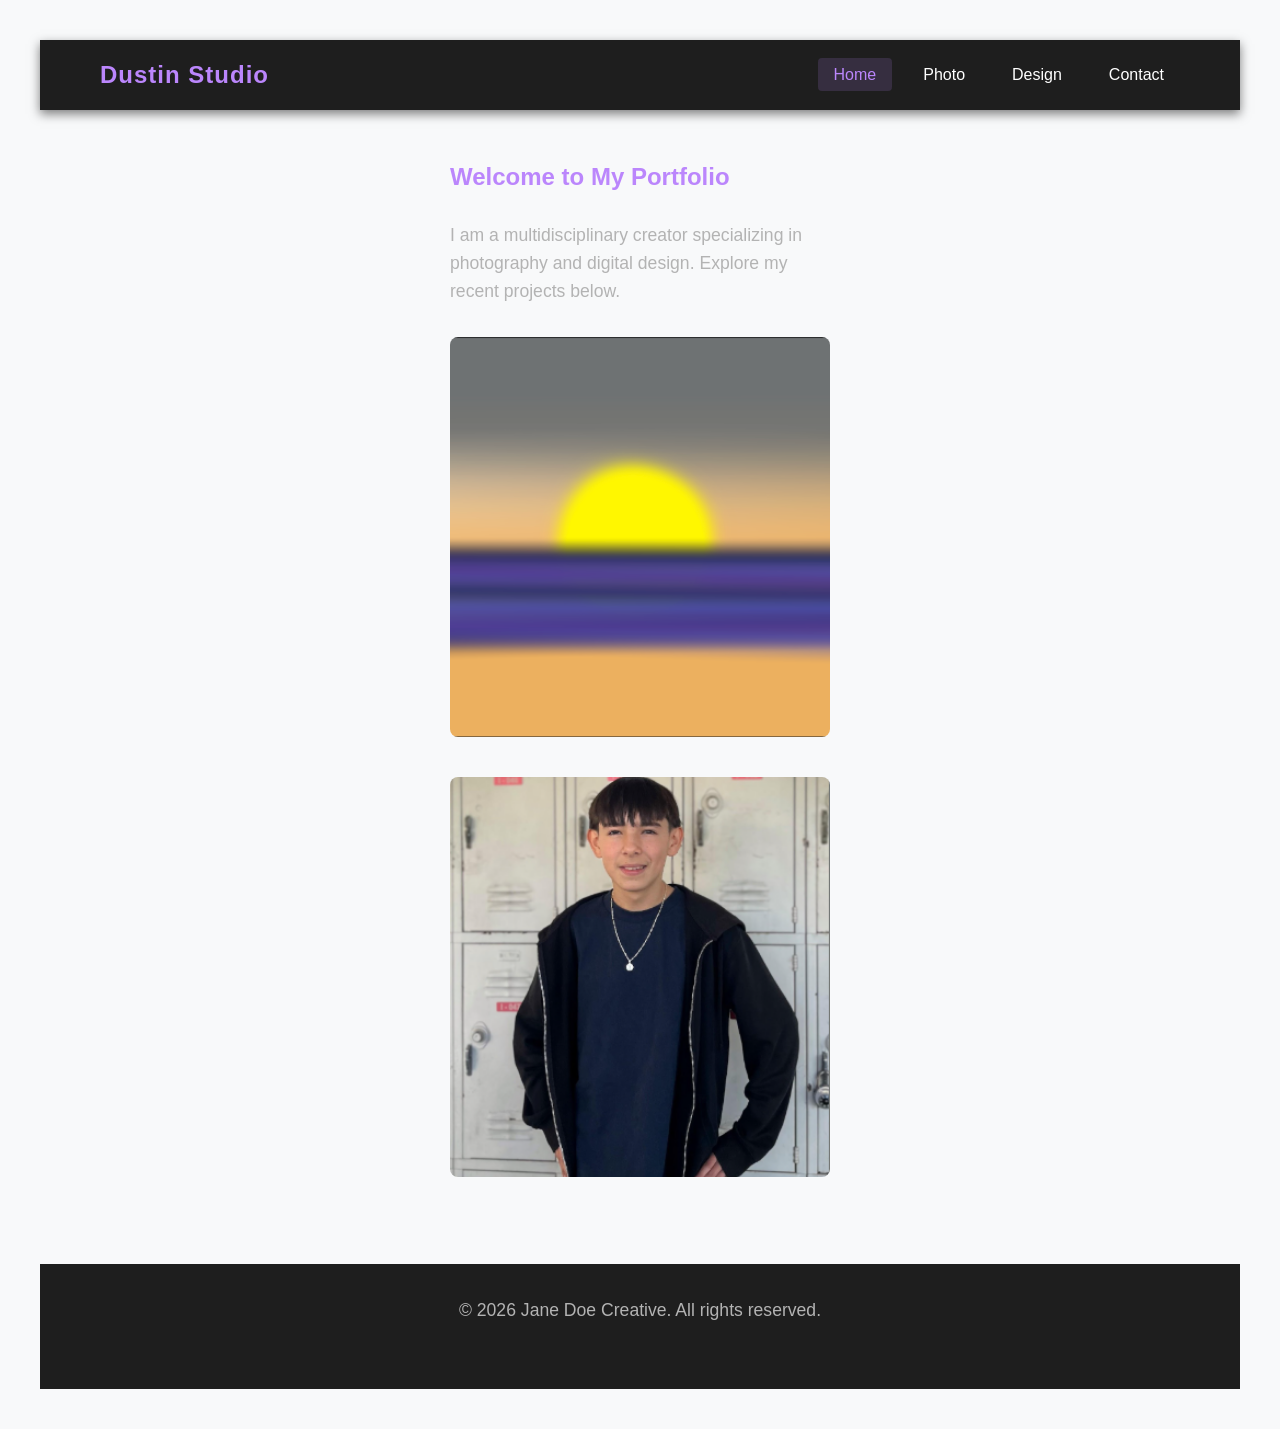
<file: index.html>
<!DOCTYPE html>
<html lang="en">
<head>
    <meta charset="UTF-8">
    <meta name="viewport" content="width=device-width, initial-scale=1.0">
    <title>Home - My Creative Portfolio</title>
    <link rel="stylesheet" href="style.css"> 
</head>
<body>
    <header>
        <div class="logo">Dustin Studio</div>
        <nav>
            <ul>
                <li><a href="index.html" class="active">Home</a></li>
                <li><a href="photo.html">Photo</a></li>
                <li><a href="design.html">Design</a></li>
                <li><a href="contact.html">Contact</a></li>
            </ul>
        </nav>
    </header>

    <main>
        <section id="home">
            <h1>Welcome to My Portfolio</h1>
            <p>I am a multidisciplinary creator specializing in photography and digital design. Explore my recent projects below.</p>
            <img src="IMG1.png" alt="Hero Image" class="hero-img"width="500" height="1000">
            <img src="nathan.png" alt="Hero Image" class="hero-img"width="500" height="1000">
        </section>
    </main>

    <footer>
        <p>&copy; 2026 Jane Doe Creative. All rights reserved.</p>
    </footer>
</body>
</html>
</file>
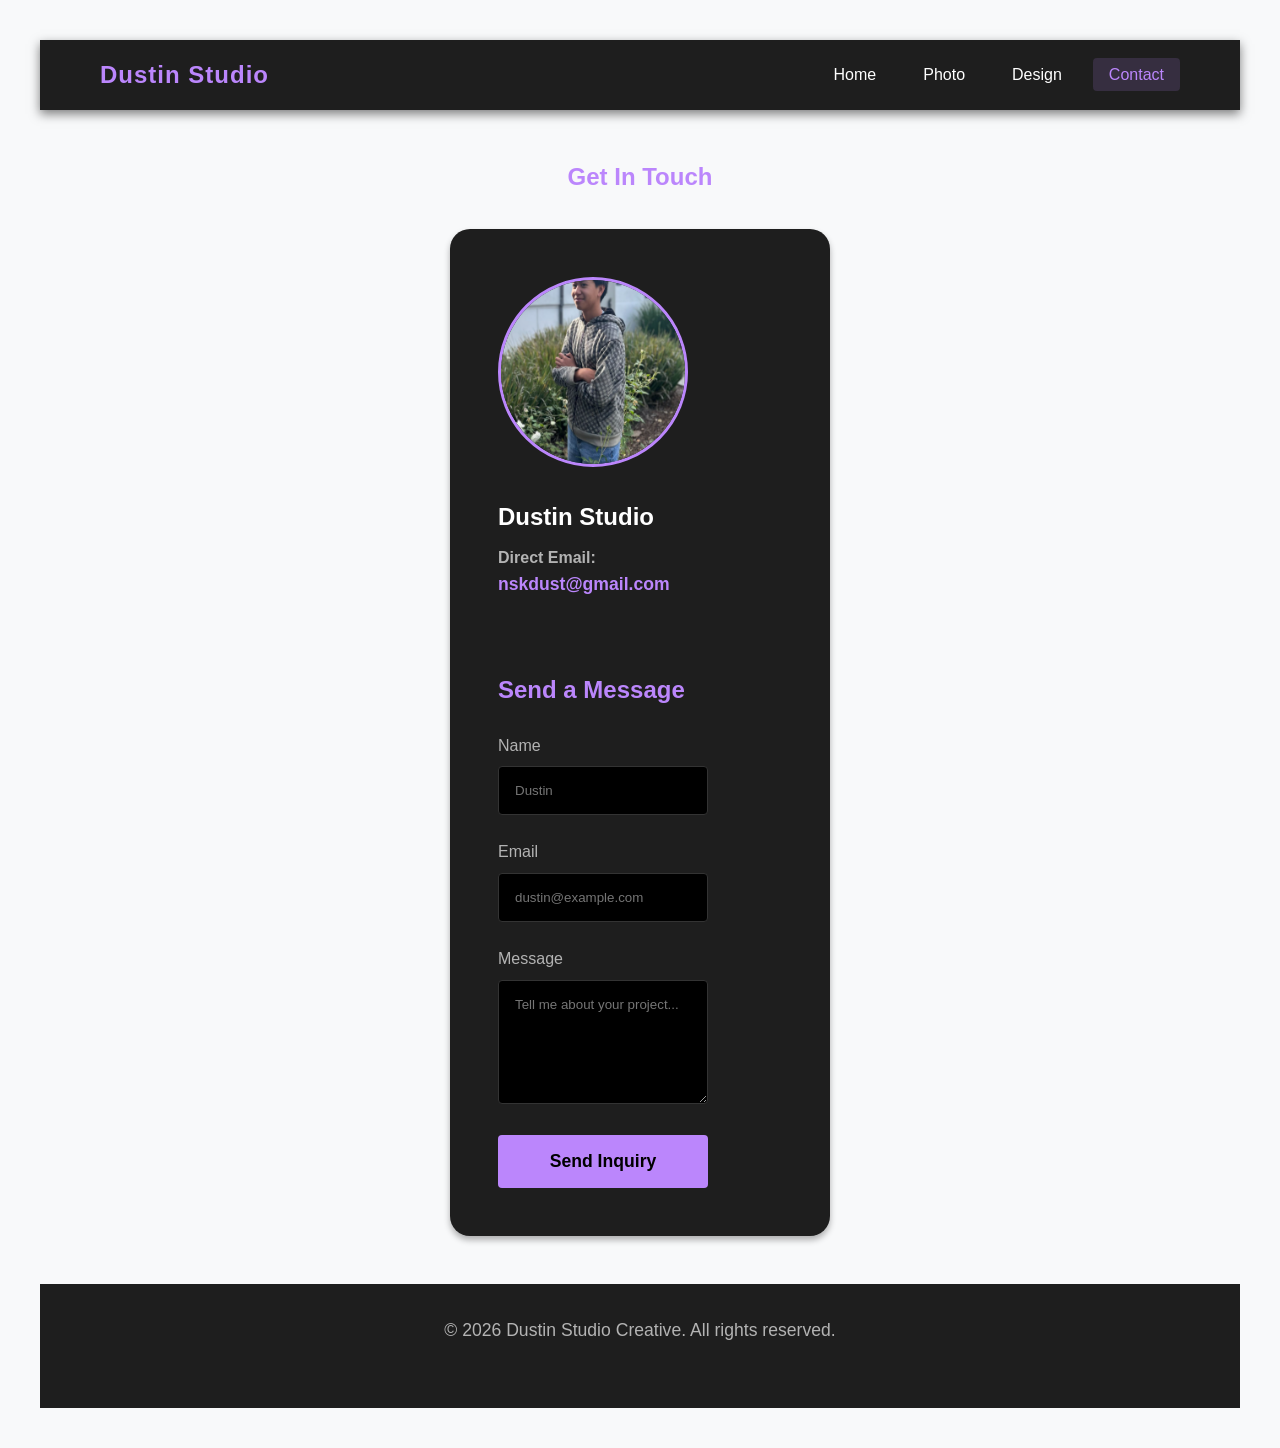
<file: contact.html>
<!DOCTYPE html>
<html lang="en">
<head>
    <meta charset="UTF-8">
    <meta name="viewport" content="width=device-width, initial-scale=1.0">
    <title>Contact - My Creative Portfolio</title>
    <link rel="stylesheet" href="style.css">
    
    <style>
        .contact-wrapper {
            display: flex;
            flex-wrap: wrap;
            gap: 3rem;
            max-width: 3000px;
            margin: 0 auto;
            background-color: var(--surface-color);
            padding: 3rem;
            border-radius: 20px;
            box-shadow: 0 4px 6px rgba(0,0,0,0.3);
        }

        /* Left Side: Profile Info */
        .contact-info {
            flex: 1;
            min-width: 400px;
        }

        .contact-info img {
            width: 190px;
            height: 190px;
            border-radius: 50%; /* Makes the image perfectly round */
            object-fit: cover;
            margin-bottom: 1.5rem;
            border: 3px solid var(--primary-color); /* Adds a nice purple border */
        }

        .contact-info h3 {
            color: var(--text-main);
            margin-bottom: 0.5rem;
            font-size: 1.5rem;
        }

        .contact-info p {
            margin-bottom: 1.5rem;
            font-size: 1rem;
        }

        .email-link {
            color: var(--primary-color);
            text-decoration: none;
            font-weight: bold;
            font-size: 1.1rem;
            transition: color 0.3s ease;
        }

        .email-link:hover {
            color: #9965f4;
            text-decoration: underline;
        }

        /* Right Side: The Form */
        .contact-form-section {
            flex: 2;
            min-width: 300px;
        }
        
        .contact-form-section h2 {
            margin-top: 0;
        }
    </style>
</head>
<body>
    <header>
        <div class="logo">Dustin Studio</div>
        <nav>
            <ul>
                <li><a href="index.html">Home</a></li>
                <li><a href="photo.html">Photo</a></li>
                <li><a href="design.html">Design</a></li>
                <li><a href="contact.html" class="active">Contact</a></li>
            </ul>
        </nav>
    </header>

    <main>
        <section id="contact">
            <h1 style="text-align: center; margin-bottom: 2rem;">Get In Touch</h1>
            
            <div class="contact-wrapper">
                <div class="contact-info">
                    <img src="dustin.png" alt="Profile Picture of Dustin">
                    
                    <h3>Dustin Studio</h3>
                    
                    <p><strong>Direct Email:</strong><br>
                    <a href="nskdust@gmail.com" class="email-link">nskdust@gmail.com</a></p>
                </div>

                <div class="contact-form-section">
                    <h2>Send a Message</h2>
                    
                    <div class="form-group">
                        <label for="name">Name</label>
                        <input type="text" id="name" placeholder="Dustin">
                    </div>
                    <div class="form-group">
                        <label for="email">Email</label>
                        <input type="email" id="email" placeholder="dustin@example.com">
                    </div>
                    <div class="form-group">
                        <label for="message">Message</label>
                        <textarea id="message" rows="6" placeholder="Tell me about your project..."></textarea>
                    </div>
                    <button class="btn">Send Inquiry</button>
                </div>
            </div>
        </section>
    </main>

    <footer>
        <p>&copy; 2026 Dustin Studio Creative. All rights reserved.</p>
    </footer>
</body>
</html>
</file>
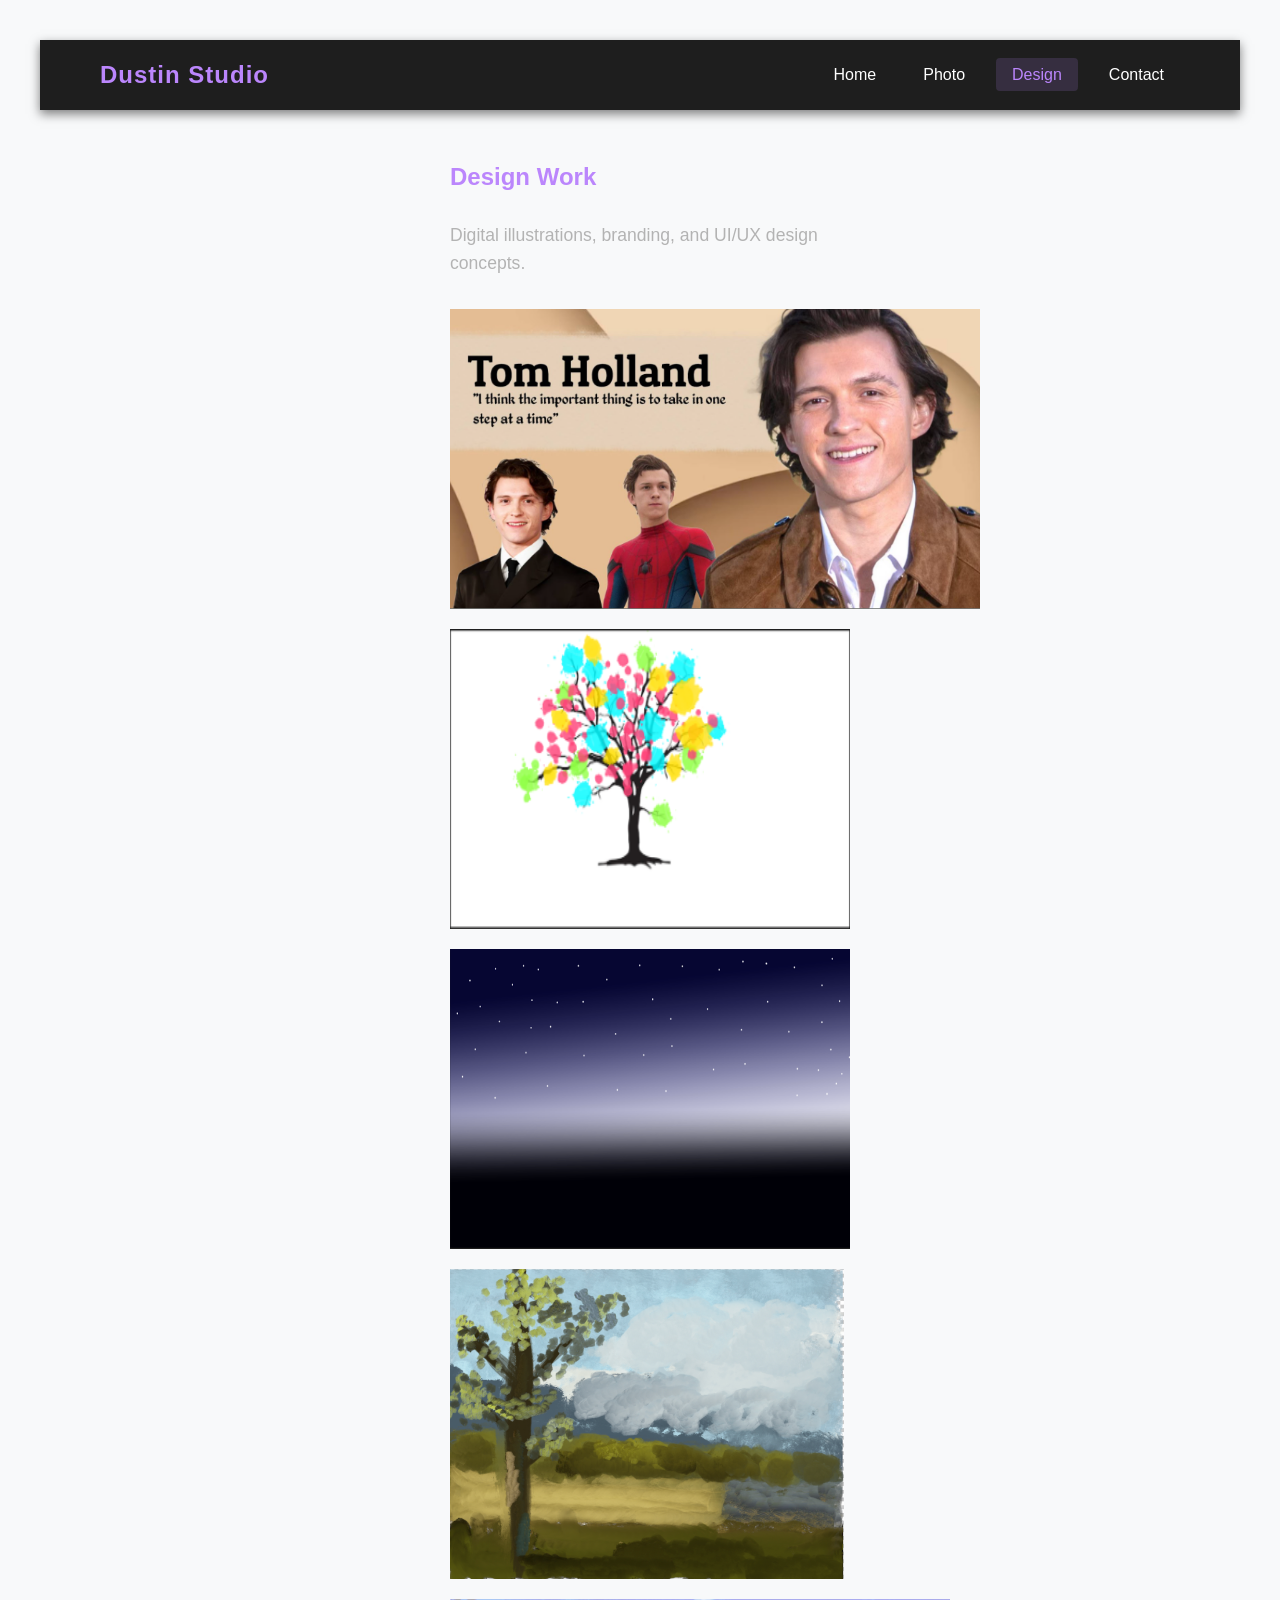
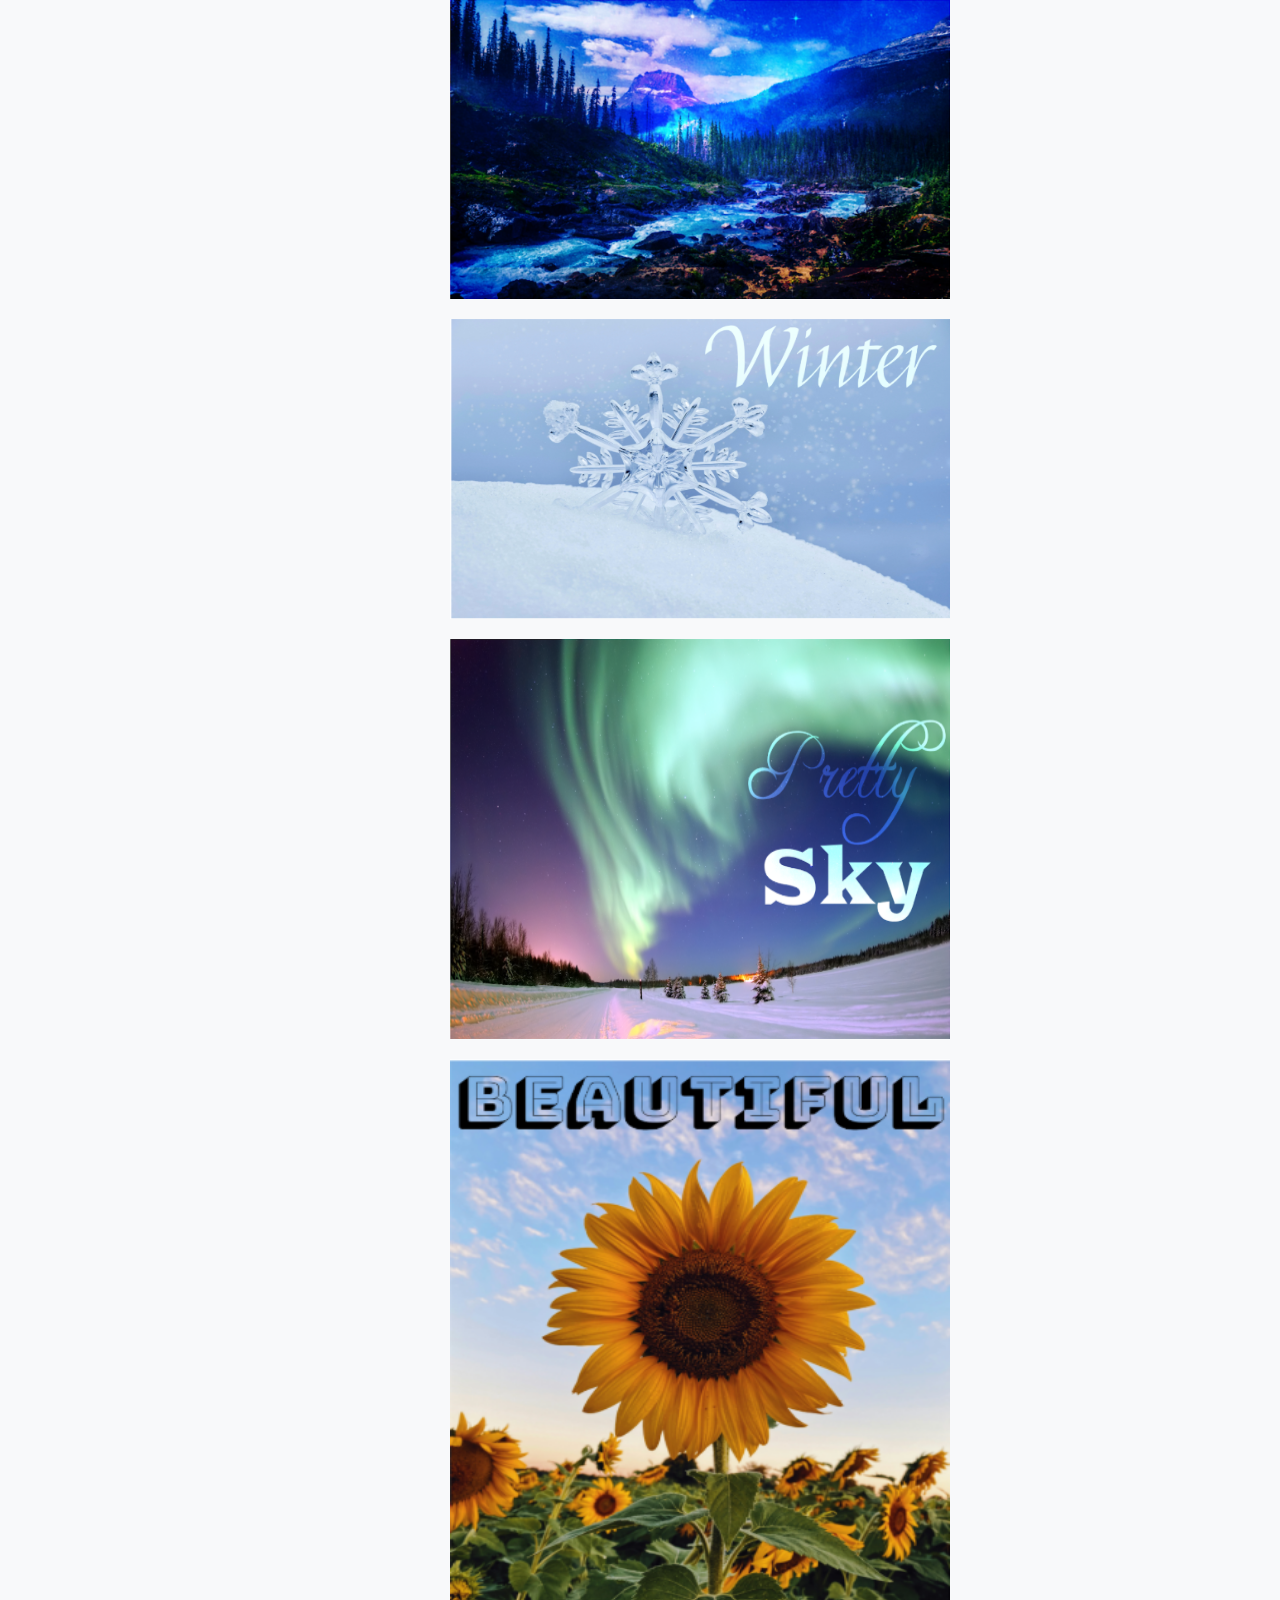
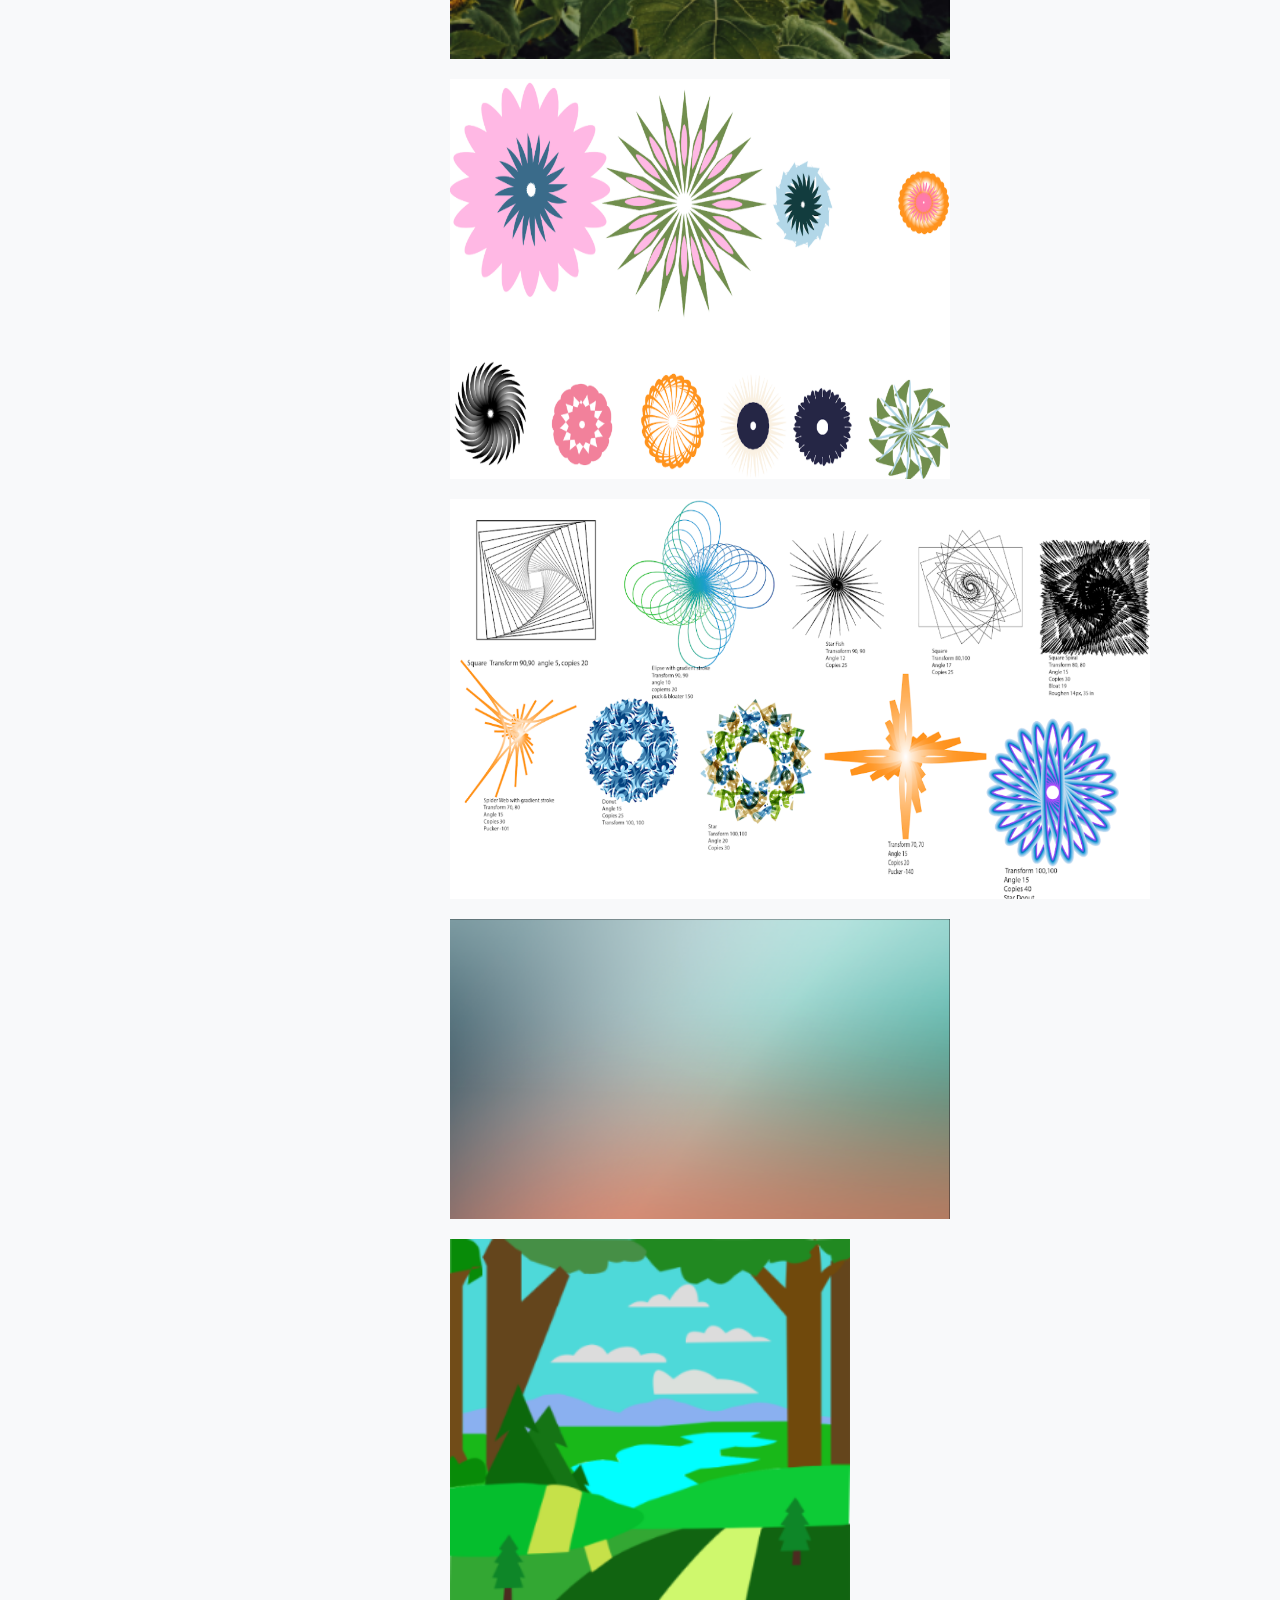
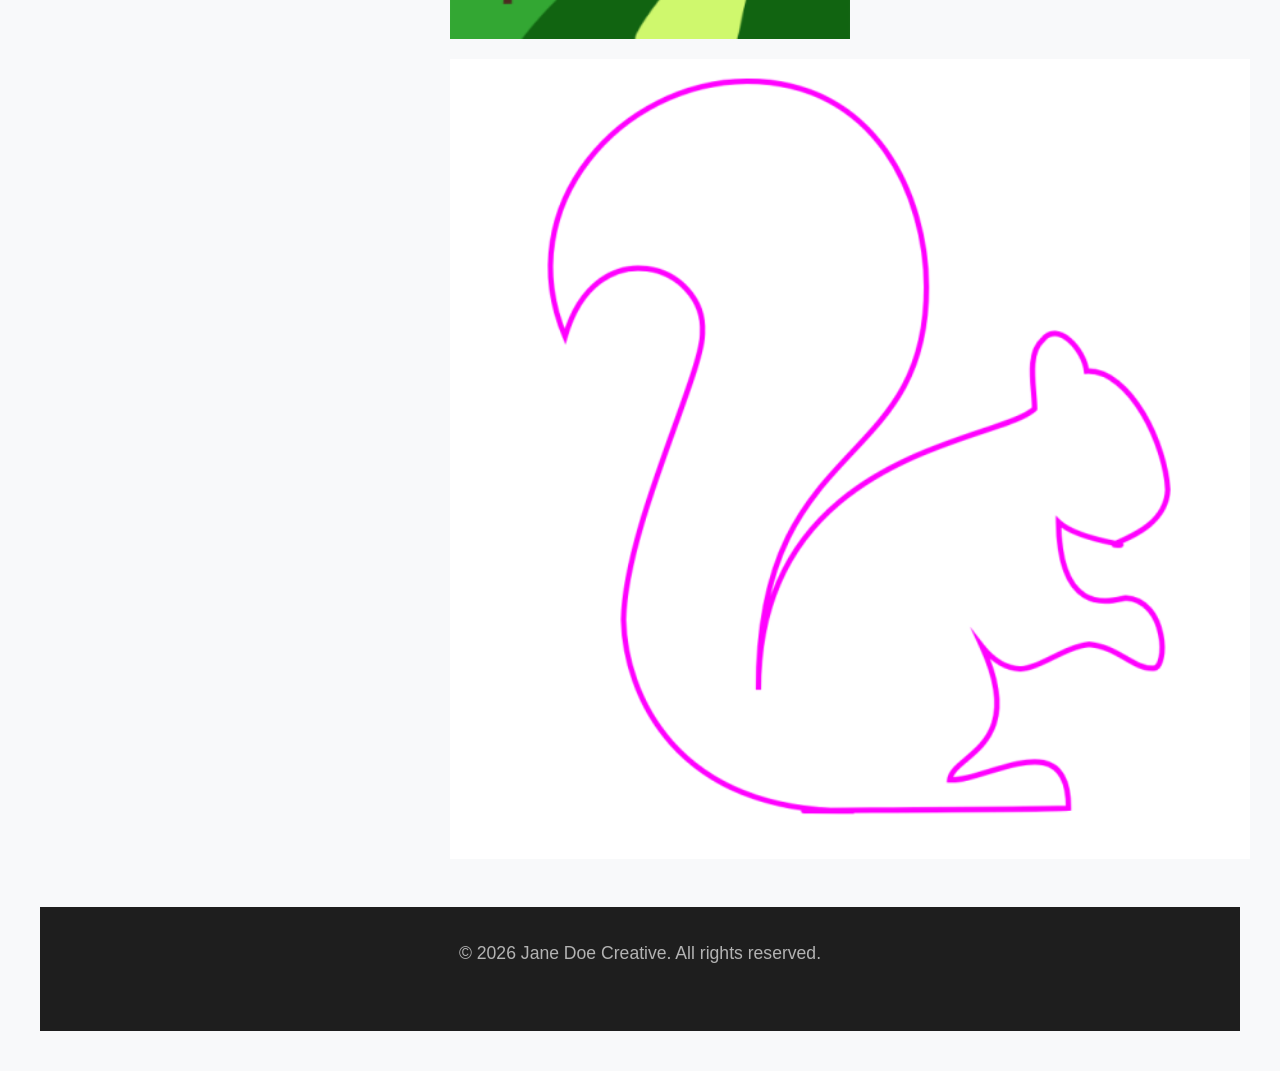
<file: design.html>
<!DOCTYPE html>
<html lang="en">
<head>
    <meta charset="UTF-8">
    <meta name="viewport" content="width=device-width, initial-scale=1.0">
    <title>Design - My Creative Portfolio</title>
    <link rel="stylesheet" href="style.css">
</head>
<body>
    <header>
        <div class="logo">Dustin Studio</div>
        <nav>
            <ul>
                <li><a href="index.html">Home</a></li>
                <li><a href="photo.html">Photo</a></li>
                <li><a href="design.html" class="active">Design</a></li>
                <li><a href="contact.html">Contact</a></li>
            </ul>
        </nav>
    </header>

    <main>
        <section id="design">
            <h1>Design Work</h1>
            <p>Digital illustrations, branding, and UI/UX design concepts.</p>
            <div class="gallery-grid">
                <img src="tom.png" alt="Design 1" class="gallery-item"width="530" height="300">
                <img src="paint.png" alt="Design 2" class="gallery-item" width="400" height="300">
                <img src="stars.png" alt="Design 3" class="gallery-item"width="400" height="300">
                <img src="tree.png" alt="Design 4" class="gallery-item">
                <img src="texture.png" alt="Design 5" class="gallery-item"width="500" height="300">
                <img src="winter.png" alt="Design 6" class="gallery-item"width="500" height="300">
                <img src="sky.png" alt="Design 6" class="gallery-item"width="500" height="400">
                <img src="flower.png" alt="Design 6" class="gallery-item"width="500" height="600">
                <img src="rotate.png" alt="Design 6" class="gallery-item"style="width:500px;height:400px;">
                <img src="distort.png" alt="Design 6" class="gallery-item"style="width:700px;height:400px;">
                <img src="gradient.png" alt="Design 6" class="gallery-item"width="500" height="300">
                <img src="mix.png" alt="Design 6" class="gallery-item"width="400" height="400">
                <img src="squirrl.png" alt="Design 6" class="gallery-item"width="800" height="800">
            </div>
        </section>
    </main>

    <footer>
        <p>&copy; 2026 Jane Doe Creative. All rights reserved.</p>
    </footer>
</body>
</html>
</file>
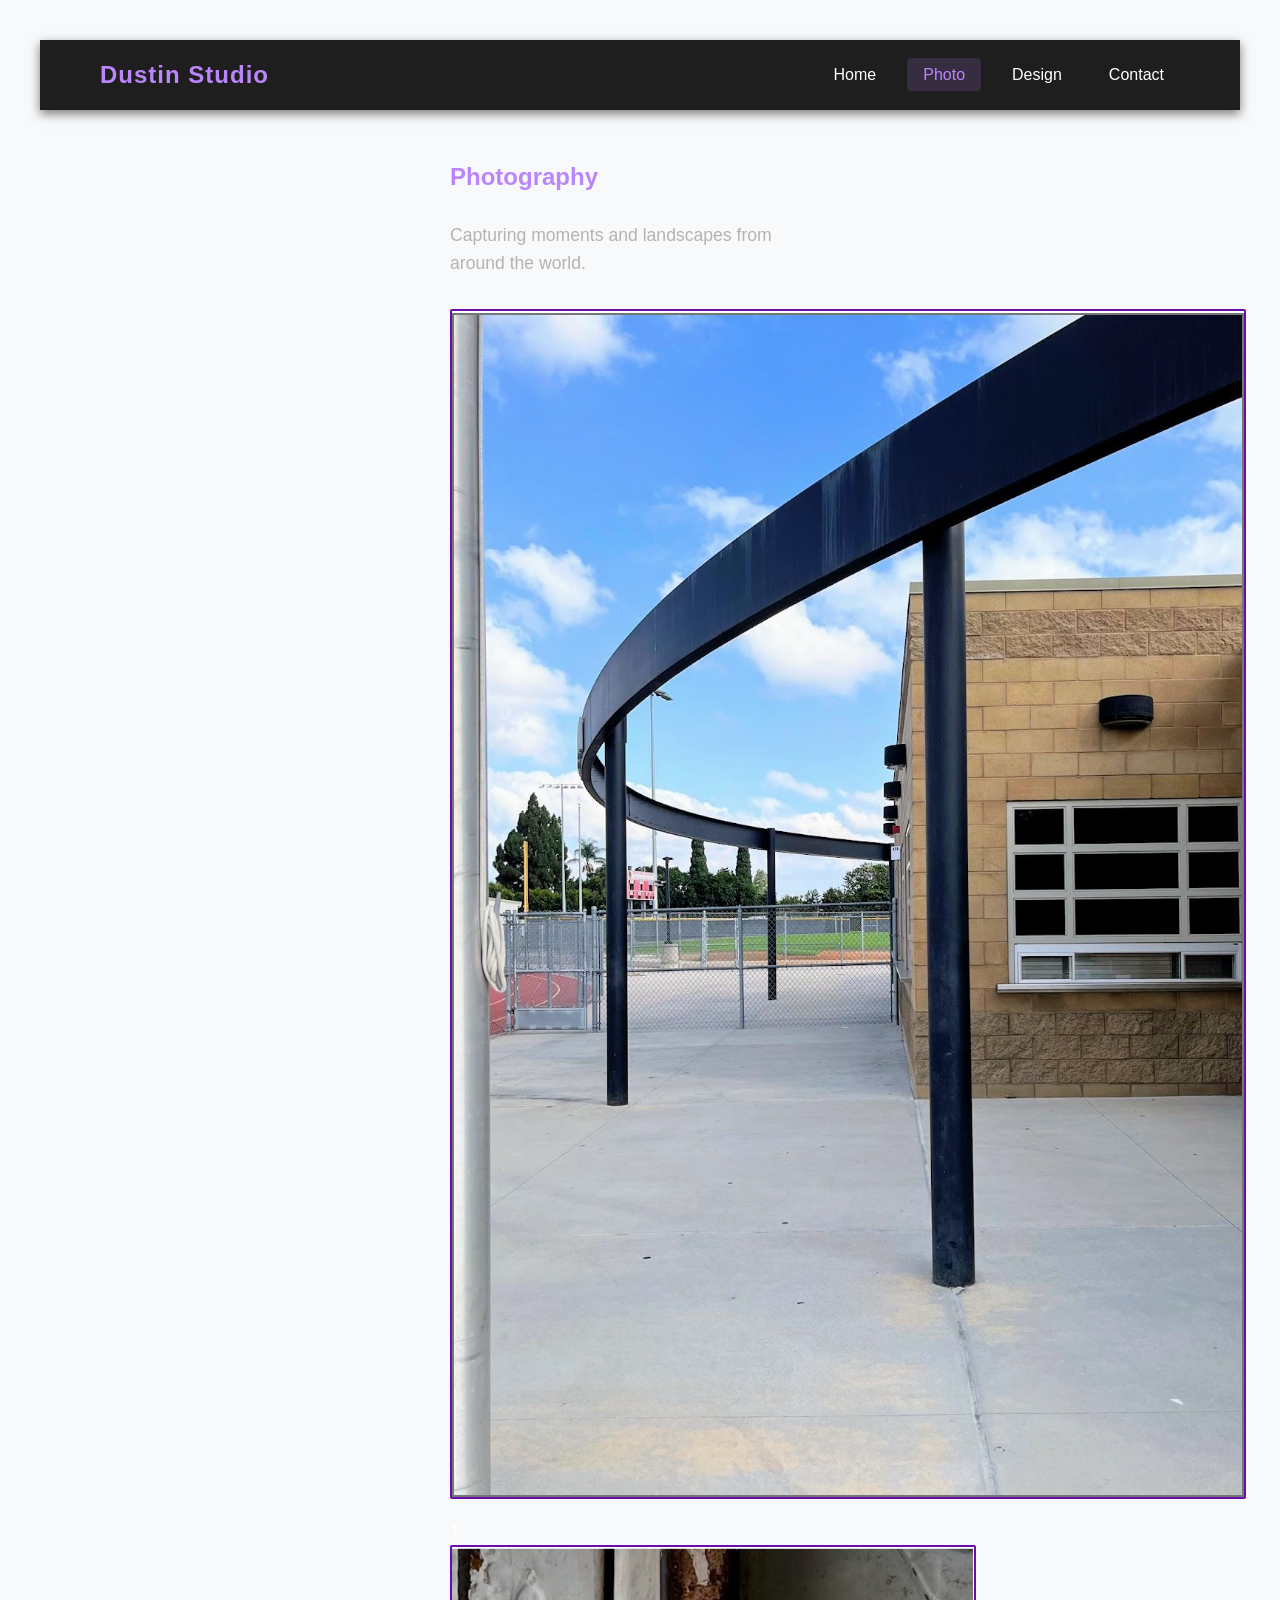
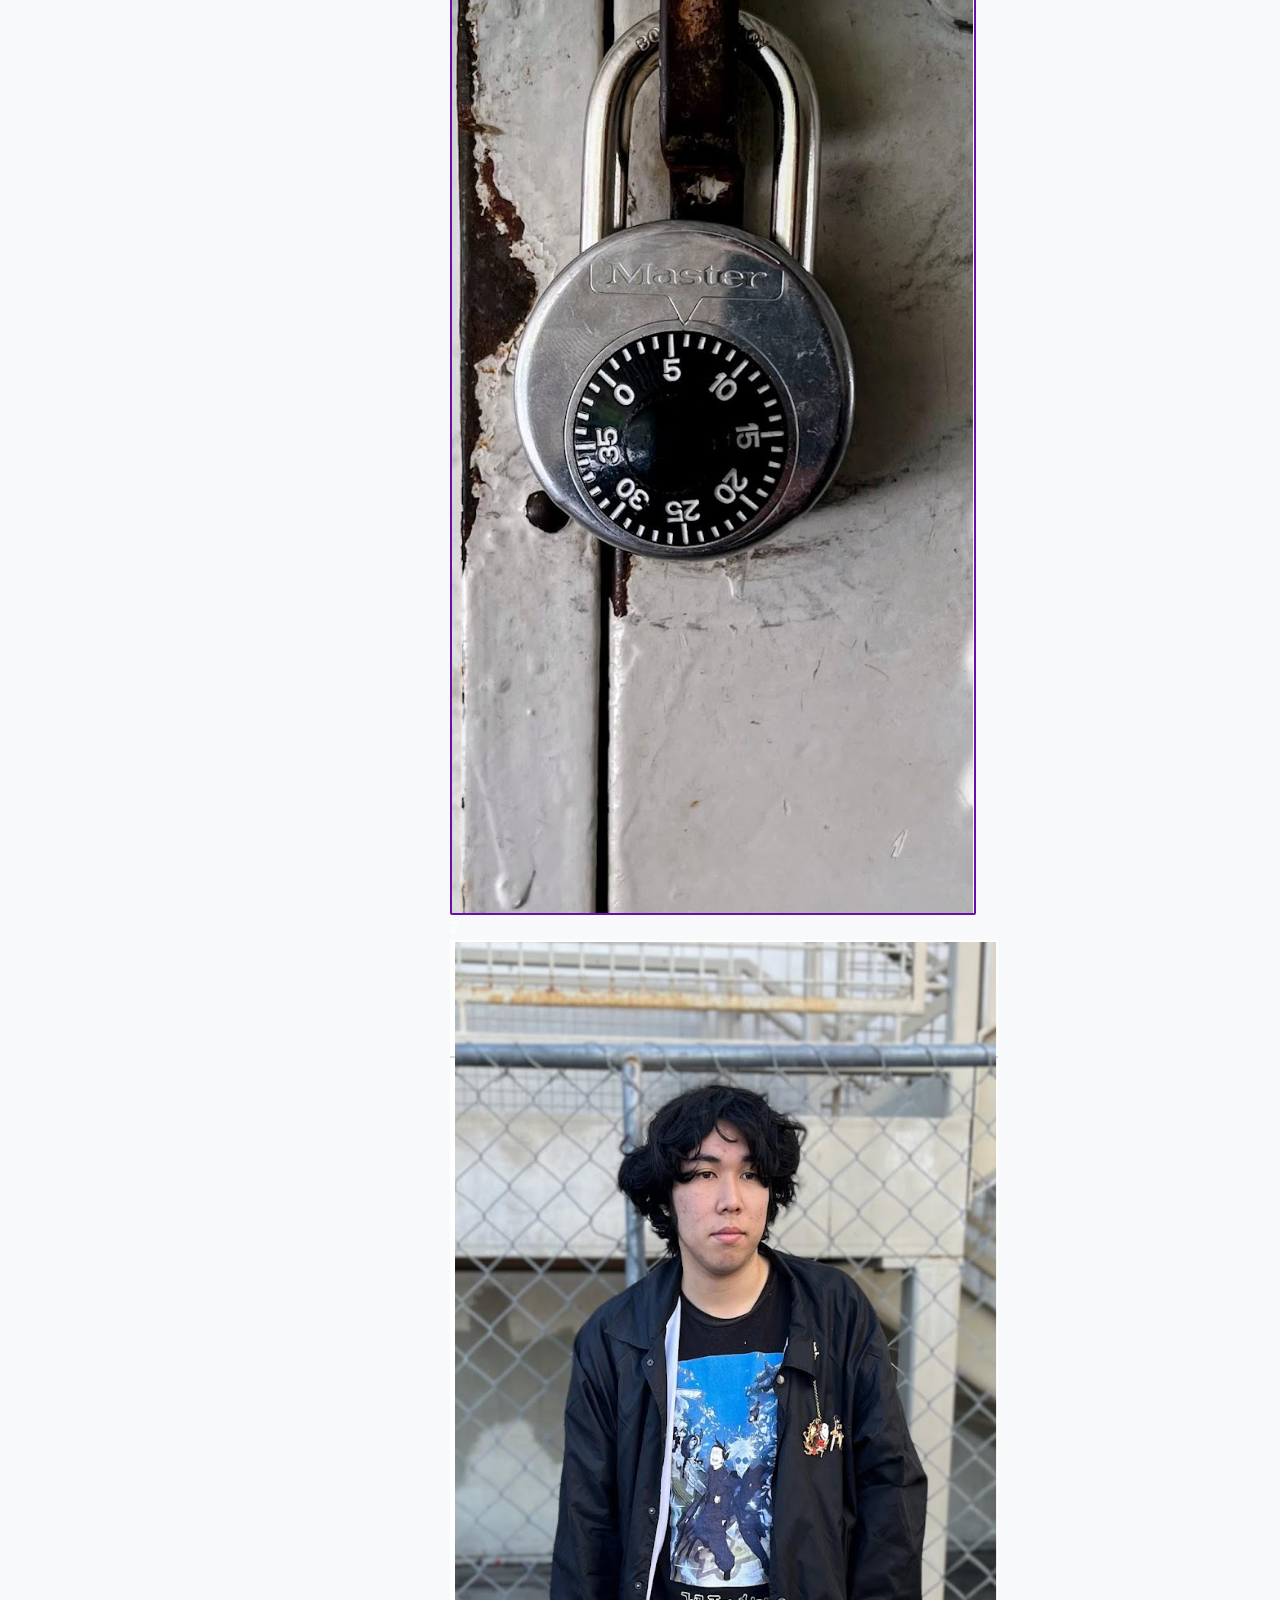
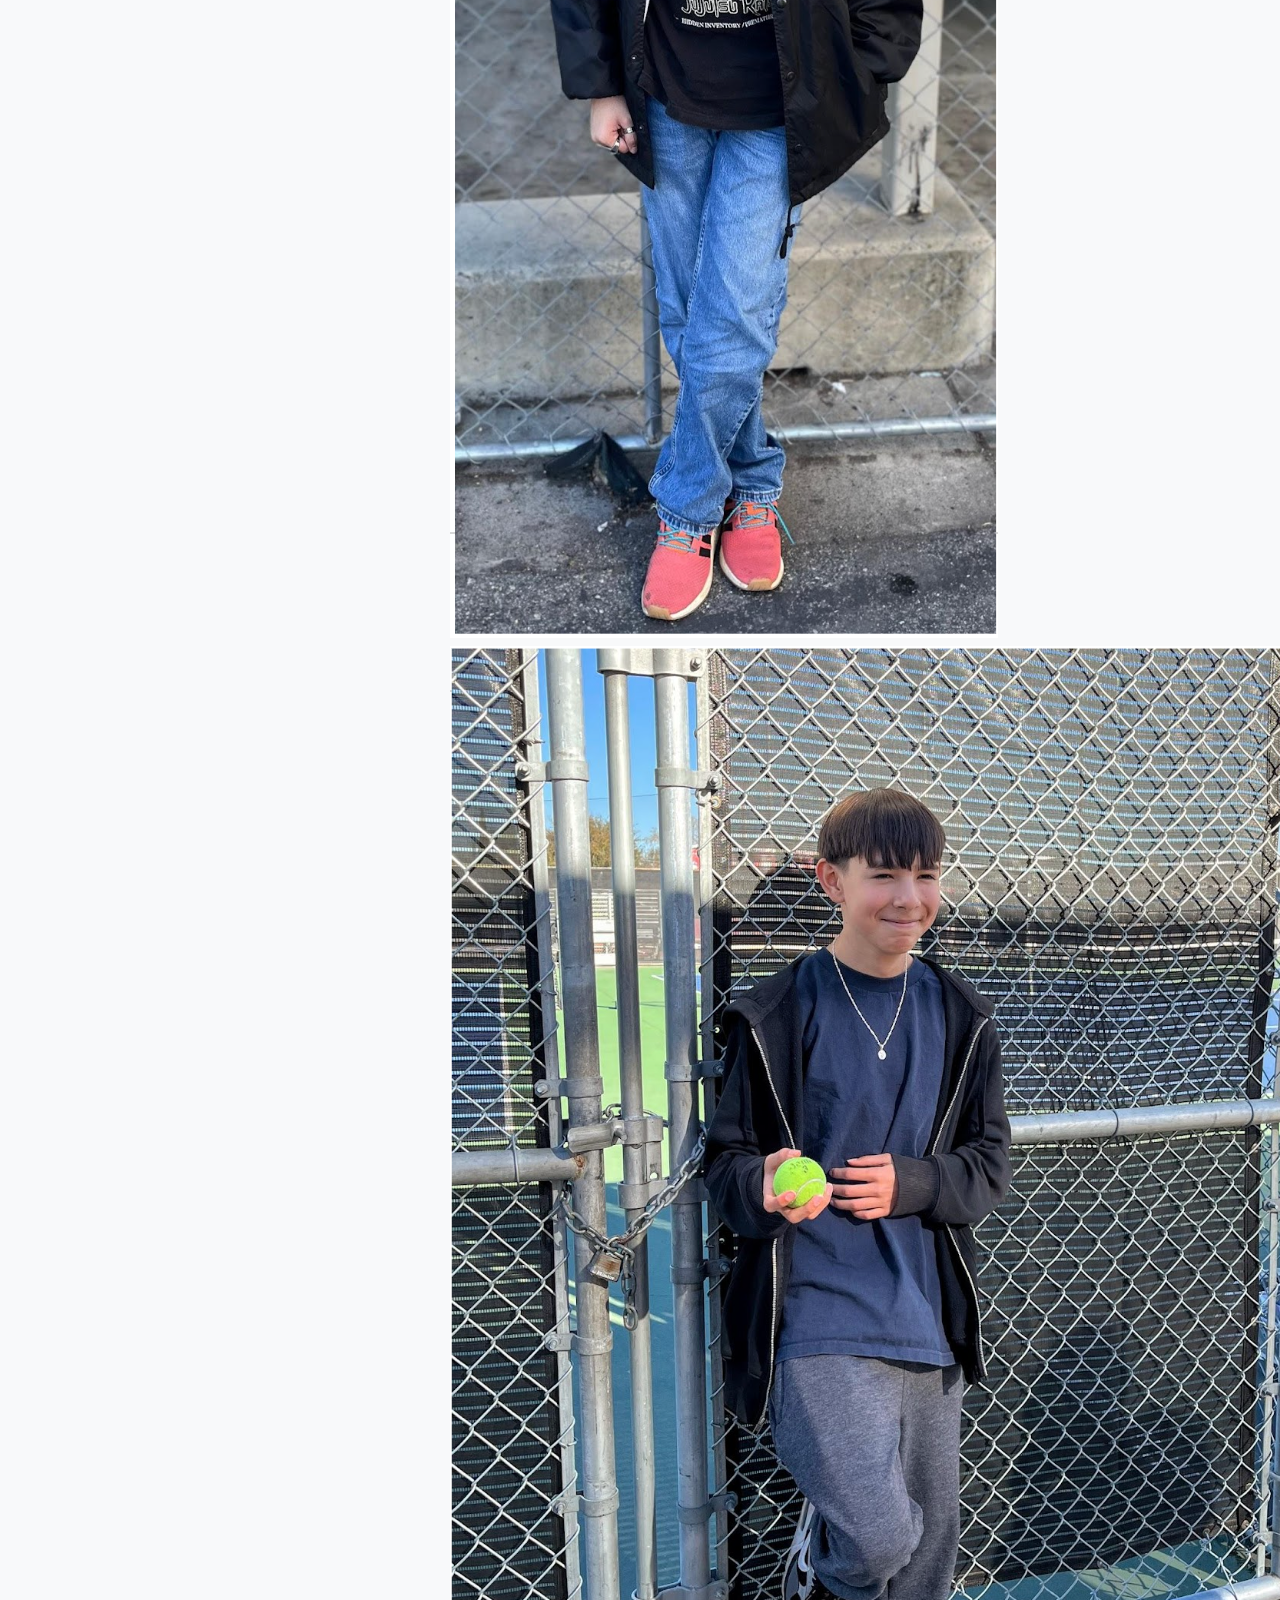
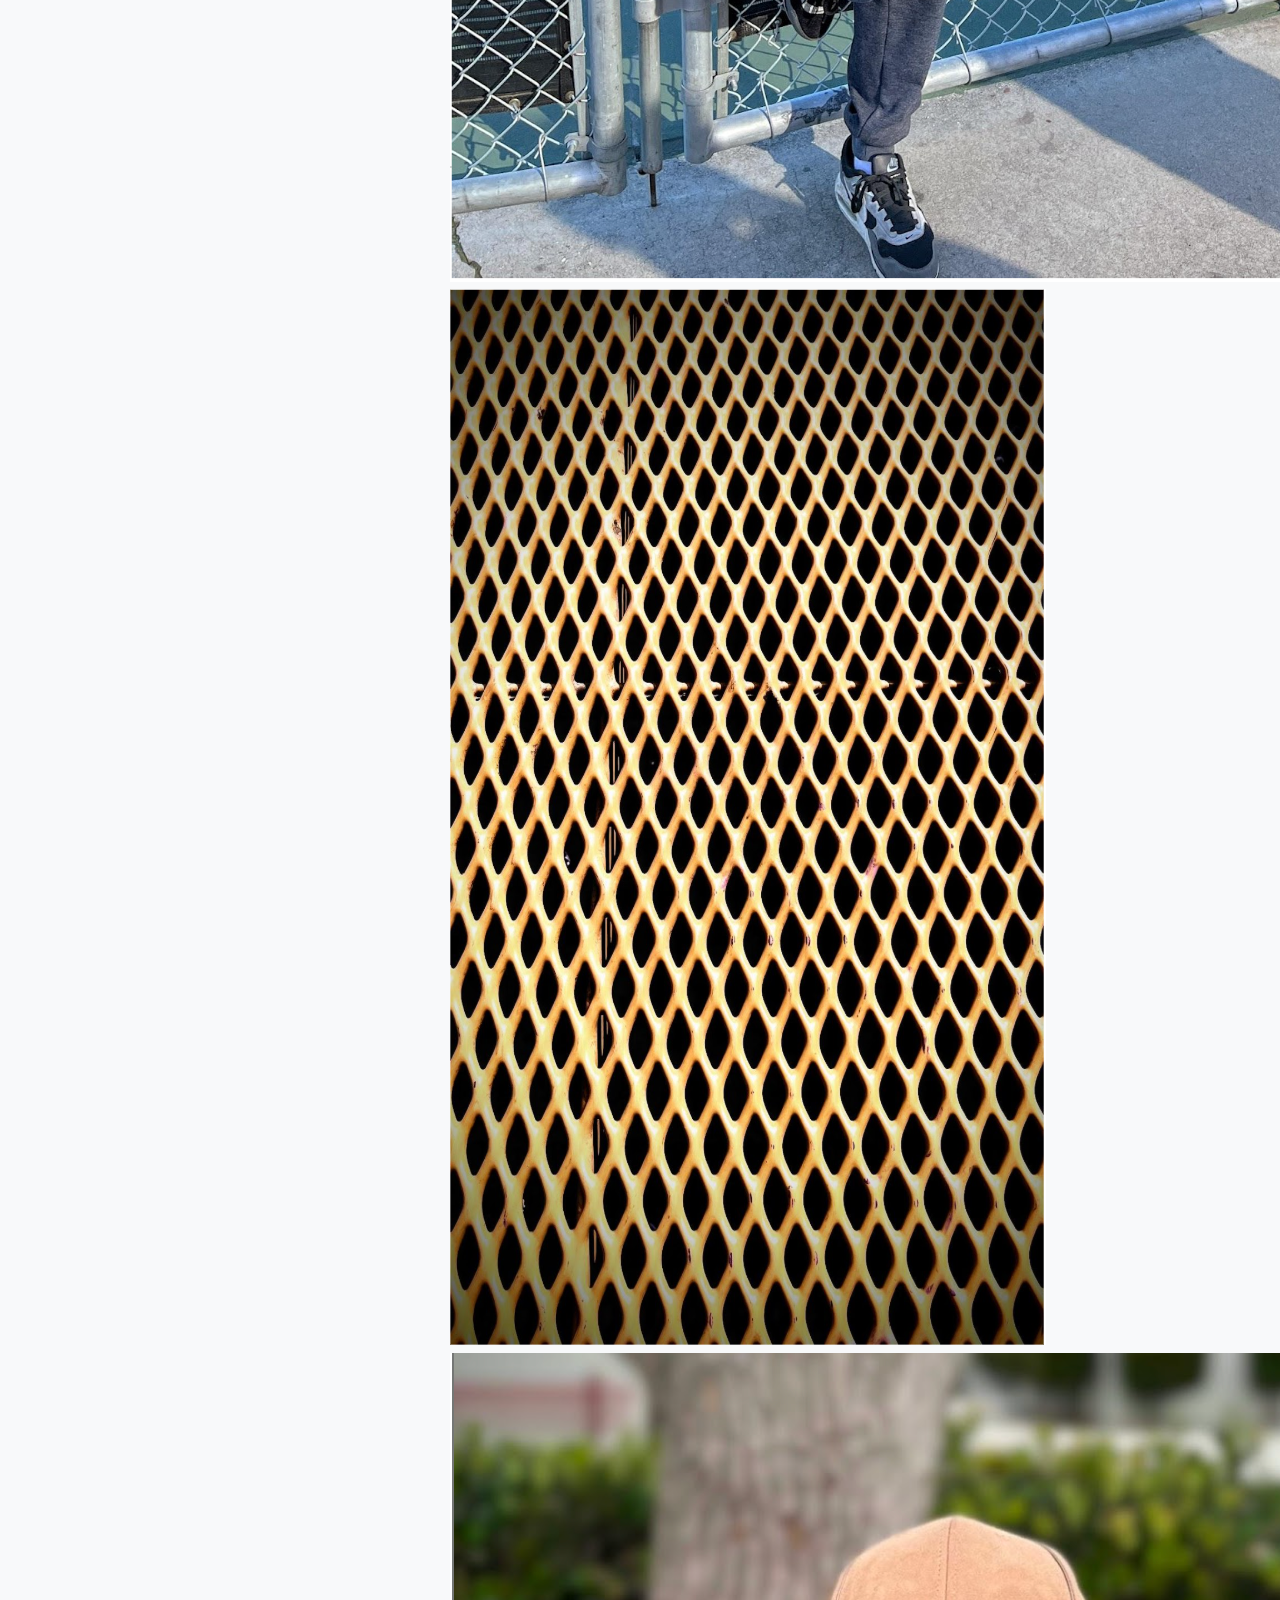
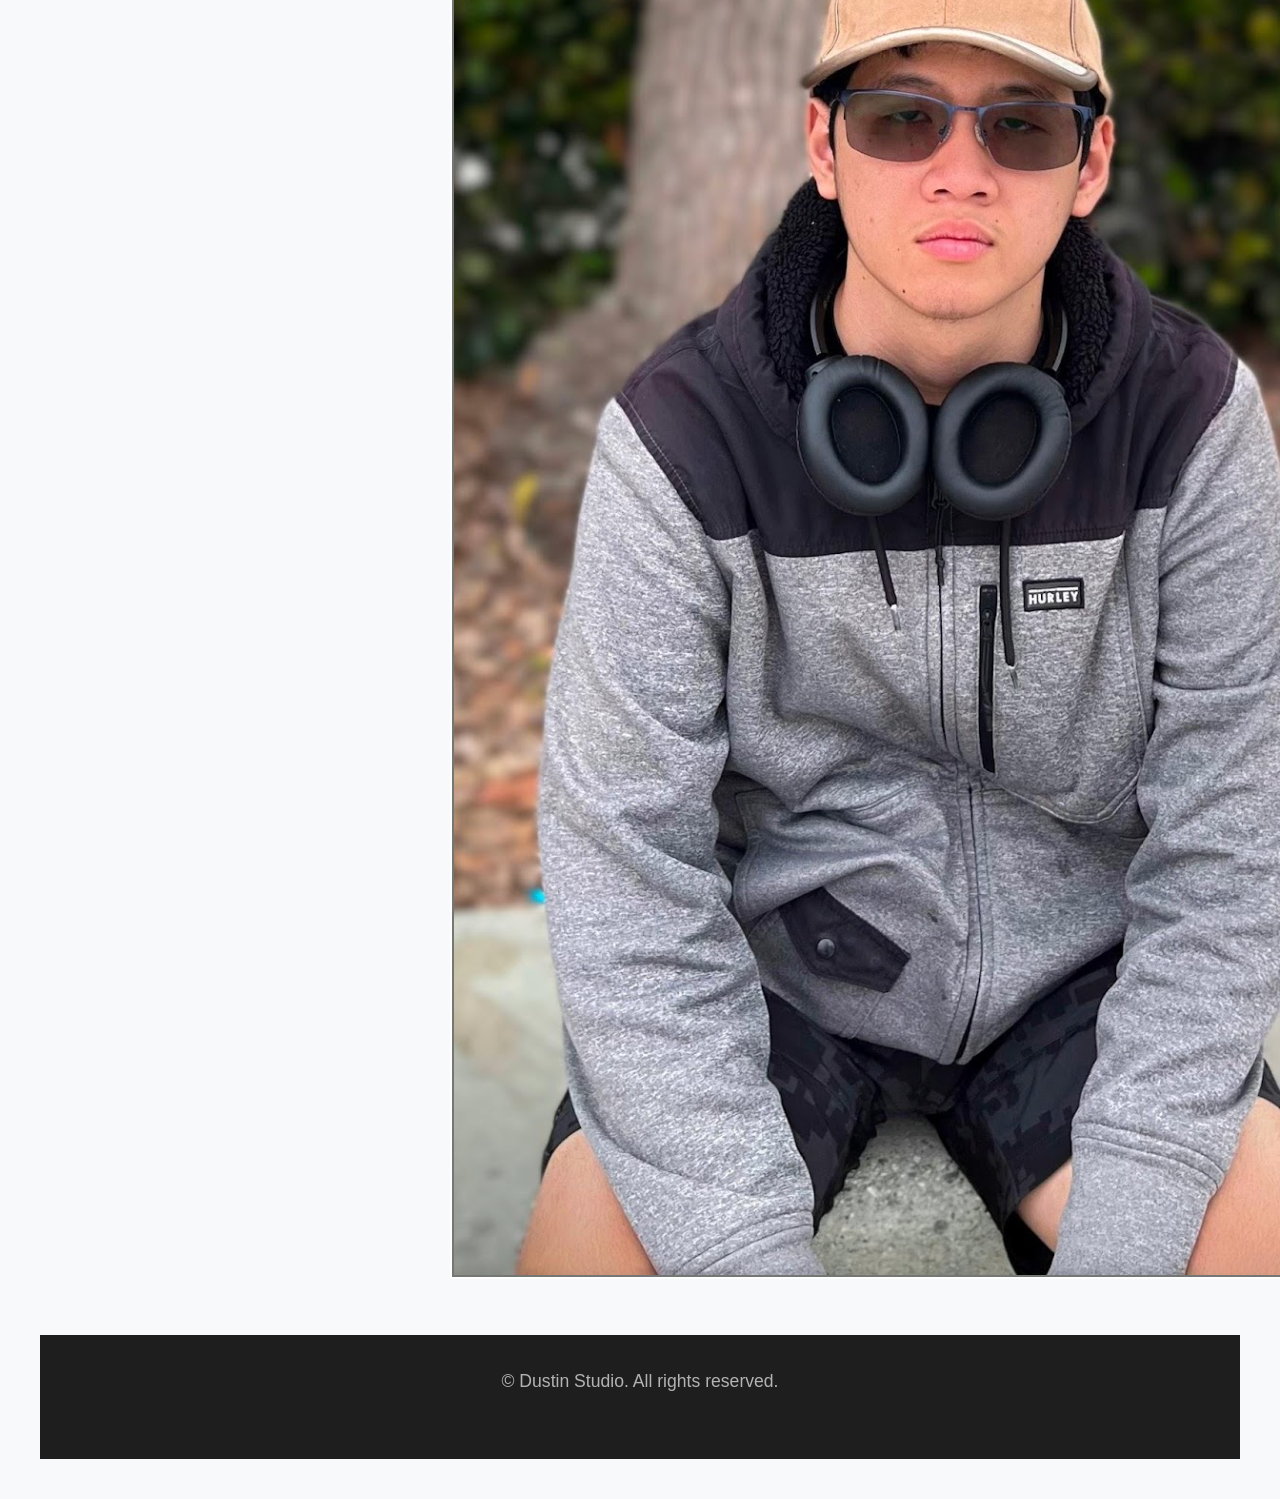
<file: photo.html>
<!DOCTYPE html>
<html lang="en">
<head>
    <meta charset="UTF-8">
    <meta name="viewport" content="width=device-width, initial-scale=1.0">
    <title>Photo - My Creative Portfolio</title>
    <link rel="stylesheet" href="style.css">
</head>
<body>
    <header>
        <div class="logo">Dustin Studio</div>
        <nav>
            <ul>
                <li><a href="index.html">Home</a></li>
                <li><a href="photo.html" class="active">Photo</a></li>
                <li><a href="design.html">Design</a></li>
                <li><a href="contact.html">Contact</a></li>
            </ul>
        </nav>
    </header>

    <main>
        <section id="photo">
            <h1>Photography</h1>
            <p>Capturing moments and landscapes from around the world.</p>
            <div class="gallery-grid">
                <img src="IMG2.png" alt="Photo 1" class="box box -1">1</div>
                <img src="img3.png" alt="Photo 2" class="box box -2">2</div
                <img src="img4.png" alt="Photo 3" class="gallery-item">
                <img src="img5.png" alt="Photo 4" class="gallery-item">
                <img src="img6.png" alt="Photo 5" class="gallery-item">
                <img src="img7.png" alt="Photo 6" class="gallery-item">
                <img src="img8.png" alt="Photo 6" class="gallery-item">
            </div>
        </section>
    </main>

    <footer>
        <p>&copy; Dustin Studio. All rights reserved.</p>
    </footer>
</body>
</html>
</file>
<file: style.css>
/* style.css */
:root {
    --bg-color: #000000;
    --surface-color: #1e1e1e;
    --primary-color: #bb86fc;
    --text-main: #ffffff;
    --text-muted: #b3b3b3;
}

* {
    margin: 0;
    padding: 0;
    box-sizing: border-box;
    font-family: 'Helvetica Neue', Helvetica, Arial, sans-serif;
}

body {
    background-color: var(--bg-color);
    color: var(--text-main);
    line-height: 1.6;
    display: flex;
    flex-direction: column;
    min-height: 100vh;
}

header {
    background-color: var(--surface-color);
    padding: 1rem 5%;
    display: flex;
    justify-content: space-between;
    align-items: center;
    position: sticky;
    top: 0;
    z-index: 100;
    box-shadow: 0 4px 10px rgba(0,0,0,0.5);
}

.logo {
    font-size: 1.5rem;
    font-weight: bold;
    color: var(--primary-color);
    letter-spacing: 1px;
}

nav ul {
    list-style: none;
    display: flex;
    gap: 15px;
}

nav a {
    color: var(--text-main);
    text-decoration: none;
    font-weight: 500;
    padding: 0.5rem 1rem;
    border-radius: 4px;
    transition: all 0.3s ease;
}

nav a:hover, nav a.active {
    background-color: rgba(187, 134, 252, 0.15);
    color: var(--primary-color);
}

main {
    flex: 1;
    padding: 3rem 5%;
    max-width: 500px;
    margin: 0 auto;
    width: 100%;
}

h1, h2 {
    margin-bottom: 1.5rem;
    color: var(--primary-color);
}

p {
    color: var(--text-muted);
    margin-bottom: 2rem;
    font-size: 1.1rem;
}

/* Images and Galleries */
.hero-img {
    width: 100%;
    max-height: 400px;
    object-fit: cover;
    border-radius: 8px;
    margin-bottom: 2rem;
}

.gallery-grid {
    display: grid;
    grid-template-columns: repeat(auto-fit, minmax(400px, 1fr));
    gap: 20px;
}

body {
    background-color: #f8f9fa;
    font-family: 'Comic Sans MS', 'Chalkboard SE', sans-serif; /* A slightly handwritten feel */
    display: flex;
    justify-content: center;
    padding: 40px;
    margin: 0;
}

/* The main 12-column grid container */
.grid-container {
    display: grid;
    grid-template-columns: repeat(20, 1fr);
    gap: 20px;
    width: 100%;
    max-width: 600px; /* Constrains the layout to a readable size */
}

/* Base styles for all boxes */
.box {
    border: 2px solid #6a0dad; /* Purple ink color */
    display: flex;
    justify-content: center;
    align-items: center;
    font-size: 2.5rem;
    color: #6a0dad;
    background-color: transparent;
    border-radius: 2px; /* Slight rounding so it doesn't look too rigid */
}

/* --- Specific Box Placements & Heights --- */

/* Row 1 */
.box-1 {
    grid-column: 1 / 5; /* Starts at col line 1, ends at 5 */
    height: 120px;
}
.box-2 {
    grid-column: 1 / 5;
    height: 120px;
}

/* Row 2 */
.box-3 {
    grid-column: 1 / 5; /* Wider than box 1 */
    height: 180px; /* Taller box */
}
.box-4 {
    grid-column: 8 / 12;
    height: 160px;
}

/* Row 3 */
.box-5 {
    grid-column: 1 / 5;
    height: 120px;
}
.box-6 {
    grid-column: 7 / 11;
    height: 120px;
}

/* Row 4 */
.box-7 {
    grid-column: 1 / 4; /* Narrowest left box */
    height: 120px;
}
.box-8 {
    grid-column: 5 / 13; /* Widest box, stretches to the end */
    height: 100px;
}

.gallery-item:hover {
    transform: scale(1.03);
}

/* Contact Form */
.contact-container {
    background-color: var(--surface-color);
    padding: 4rem;
    border-radius: 8px;
    max-width: 900px;
    margin: 0 auto;
}

.form-group {
    margin-bottom: 1.5rem;
}

.form-group label {
    display: block;
    margin-bottom: 0.5rem;
    color: var(--text-muted);
}

.form-group input,
.form-group textarea {
    width: 70%;
    padding: 1rem;
    background-color: var(--bg-color);
    border: 1px solid #333;
    color: var(--text-main);
    border-radius: 4px;
}

.form-group input:focus,
.form-group textarea:focus {
    outline: none;
    border-color: var(--primary-color);
}

.btn {
    background-color: var(--primary-color);
    color: #000;
    border: none;
    padding: 1rem 2rem;
    font-weight: bold;
    border-radius: 4px;
    cursor: pointer;
    width: 70%;
    font-size: 1.1rem;
    transition: background-color 0.3s;
}

.btn:hover {
    background-color: #9965f4;
}

footer {
    background-color: var(--surface-color);
    text-align: center;
    padding: 2rem 0;
    color: var(--text-muted);
    margin-top: auto;
}

@media (max-width: 768px) {
    header {
        flex-direction: column;
        gap: 15px;
    }
    nav ul {
        flex-wrap: wrap;
        justify-content: center;
    }
}
</file>
